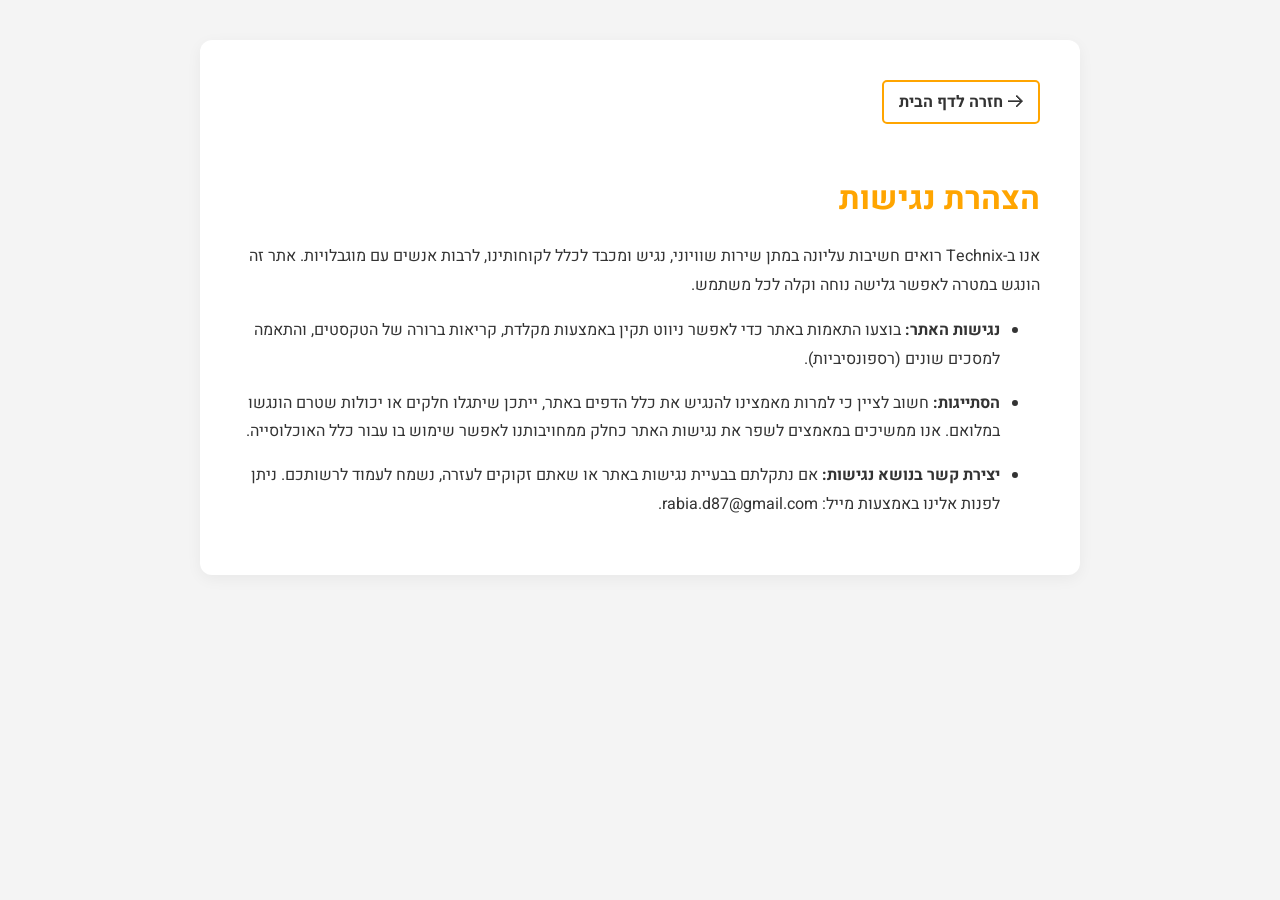
<file: accessibility.html>
<!DOCTYPE html>
<html lang="he" dir="rtl">
<head>
    <link rel="icon" href="logo.png" type="image/png">
    <meta charset="UTF-8">
    <meta name="viewport" content="width=device-width, initial-scale=1.0">
    <title>הצהרת נגישות - Technix</title>
    <link href="https://fonts.googleapis.com/css2?family=Heebo:wght@300;400;700&display=swap" rel="stylesheet">
    <style>
        body { font-family: 'Heebo', sans-serif; background-color: #f4f4f4; color: #333; margin: 0; padding: 40px 20px; }
        .page-container { max-width: 800px; margin: 0 auto; background: #fff; padding: 40px; border-radius: 12px; box-shadow: 0 4px 15px rgba(0,0,0,0.05); }
        h1 { color: #FFA500; margin-bottom: 20px; }
        p, li { line-height: 1.8; margin-bottom: 15px; }
        .back-btn { display: inline-block; margin-bottom: 30px; color: #333; text-decoration: none; font-weight: bold; border: 2px solid #FFA500; padding: 8px 15px; border-radius: 5px; transition: 0.3s; }
        .back-btn:hover { background: #FFA500; color: white; }
    </style>
</head>
<body>
    <div class="page-container">
        <a href="index.html" class="back-btn">🡢 חזרה לדף הבית</a>
        
        <h1>הצהרת נגישות</h1>
        <p>אנו ב-Technix רואים חשיבות עליונה במתן שירות שוויוני, נגיש ומכבד לכלל לקוחותינו, לרבות אנשים עם מוגבלויות. אתר זה הונגש במטרה לאפשר גלישה נוחה וקלה לכל משתמש.</p>
        
        <ul>
            <li><strong>נגישות האתר:</strong> בוצעו התאמות באתר כדי לאפשר ניווט תקין באמצעות מקלדת, קריאות ברורה של הטקסטים, והתאמה למסכים שונים (רספונסיביות).</li>
            <li><strong>הסתייגות:</strong> חשוב לציין כי למרות מאמצינו להנגיש את כלל הדפים באתר, ייתכן שיתגלו חלקים או יכולות שטרם הונגשו במלואם. אנו ממשיכים במאמצים לשפר את נגישות האתר כחלק ממחויבותנו לאפשר שימוש בו עבור כלל האוכלוסייה.</li>
            <li><strong>יצירת קשר בנושא נגישות:</strong> אם נתקלתם בבעיית נגישות באתר או שאתם זקוקים לעזרה, נשמח לעמוד לרשותכם. ניתן לפנות אלינו באמצעות מייל: rabia.d87@gmail.com.</li>
        </ul>
    </div>
</body>
</html>
</file>
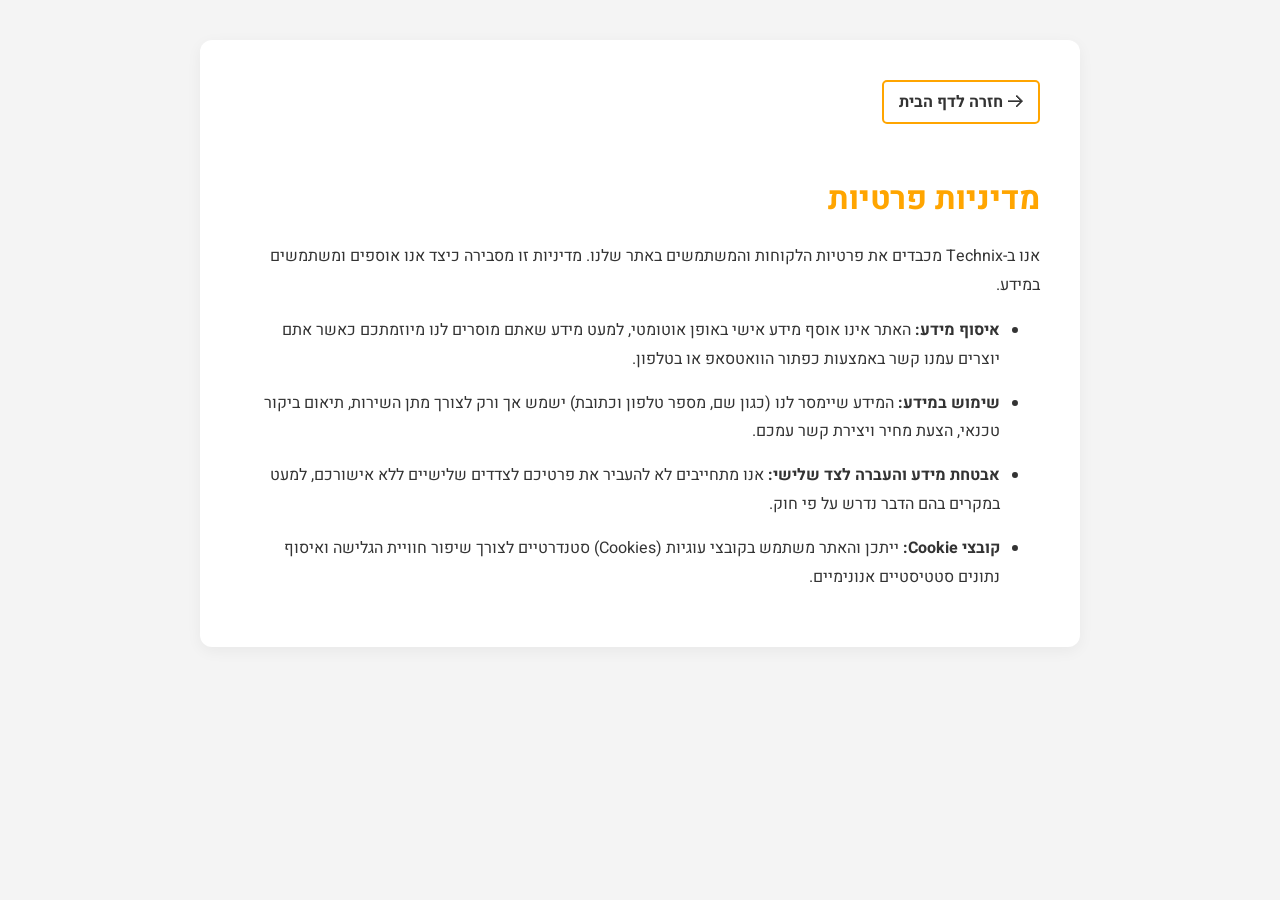
<file: privacy.html>
<!DOCTYPE html>
<html lang="he" dir="rtl">
<head>
    <link rel="icon" href="logo.png" type="image/png">
    <meta charset="UTF-8">
    <meta name="viewport" content="width=device-width, initial-scale=1.0">
    <title>מדיניות פרטיות - Technix</title>
    <link href="https://fonts.googleapis.com/css2?family=Heebo:wght@300;400;700&display=swap" rel="stylesheet">
    <style>
        body { font-family: 'Heebo', sans-serif; background-color: #f4f4f4; color: #333; margin: 0; padding: 40px 20px; }
        .page-container { max-width: 800px; margin: 0 auto; background: #fff; padding: 40px; border-radius: 12px; box-shadow: 0 4px 15px rgba(0,0,0,0.05); }
        h1 { color: #FFA500; margin-bottom: 20px; }
        p, li { line-height: 1.8; margin-bottom: 15px; }
        .back-btn { display: inline-block; margin-bottom: 30px; color: #333; text-decoration: none; font-weight: bold; border: 2px solid #FFA500; padding: 8px 15px; border-radius: 5px; transition: 0.3s; }
        .back-btn:hover { background: #FFA500; color: white; }
    </style>
</head>
<body>
    <div class="page-container">
        <a href="index.html" class="back-btn">🡢 חזרה לדף הבית</a>
        
        <h1>מדיניות פרטיות</h1>
        <p>אנו ב-Technix מכבדים את פרטיות הלקוחות והמשתמשים באתר שלנו. מדיניות זו מסבירה כיצד אנו אוספים ומשתמשים במידע.</p>
        
        <ul>
            <li><strong>איסוף מידע:</strong> האתר אינו אוסף מידע אישי באופן אוטומטי, למעט מידע שאתם מוסרים לנו מיוזמתכם כאשר אתם יוצרים עמנו קשר באמצעות כפתור הוואטסאפ או בטלפון.</li>
            <li><strong>שימוש במידע:</strong> המידע שיימסר לנו (כגון שם, מספר טלפון וכתובת) ישמש אך ורק לצורך מתן השירות, תיאום ביקור טכנאי, הצעת מחיר ויצירת קשר עמכם.</li>
            <li><strong>אבטחת מידע והעברה לצד שלישי:</strong> אנו מתחייבים לא להעביר את פרטיכם לצדדים שלישיים ללא אישורכם, למעט במקרים בהם הדבר נדרש על פי חוק.</li>
            <li><strong>קובצי Cookie:</strong> ייתכן והאתר משתמש בקובצי עוגיות (Cookies) סטנדרטיים לצורך שיפור חוויית הגלישה ואיסוף נתונים סטטיסטיים אנונימיים.</li>
        </ul>
    </div>
</body>
</html>
</file>
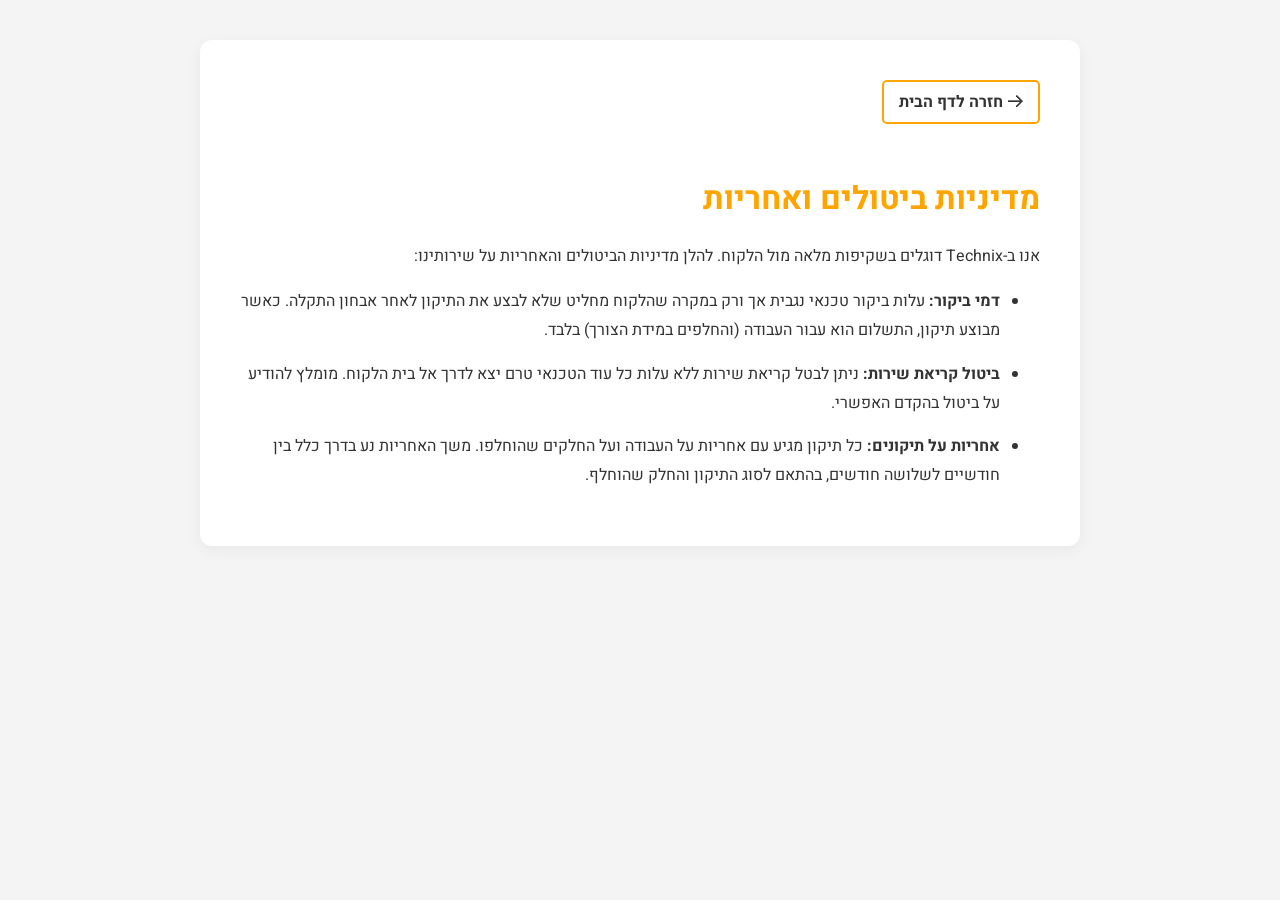
<file: returns.html>
<!DOCTYPE html>
<html lang="he" dir="rtl">
<head>
    <link rel="icon" href="logo.png" type="image/png">
    <meta charset="UTF-8">
    <meta name="viewport" content="width=device-width, initial-scale=1.0">
    <title>מדיניות ביטולים ואחריות - Technix</title>
    <link href="https://fonts.googleapis.com/css2?family=Heebo:wght@300;400;700&display=swap" rel="stylesheet">
    <style>
        body { font-family: 'Heebo', sans-serif; background-color: #f4f4f4; color: #333; margin: 0; padding: 40px 20px; }
        .page-container { max-width: 800px; margin: 0 auto; background: #fff; padding: 40px; border-radius: 12px; box-shadow: 0 4px 15px rgba(0,0,0,0.05); }
        h1 { color: #FFA500; margin-bottom: 20px; }
        p, li { line-height: 1.8; margin-bottom: 15px; }
        .back-btn { display: inline-block; margin-bottom: 30px; color: #333; text-decoration: none; font-weight: bold; border: 2px solid #FFA500; padding: 8px 15px; border-radius: 5px; transition: 0.3s; }
        .back-btn:hover { background: #FFA500; color: white; }
    </style>
</head>
<body>
    <div class="page-container">
        <a href="index.html" class="back-btn">🡢 חזרה לדף הבית</a>
        
        <h1>מדיניות ביטולים ואחריות</h1>
        <p>אנו ב-Technix דוגלים בשקיפות מלאה מול הלקוח. להלן מדיניות הביטולים והאחריות על שירותינו:</p>
        
        <ul>
            <li><strong>דמי ביקור:</strong> עלות ביקור טכנאי נגבית אך ורק במקרה שהלקוח מחליט שלא לבצע את התיקון לאחר אבחון התקלה. כאשר מבוצע תיקון, התשלום הוא עבור העבודה (והחלפים במידת הצורך) בלבד.</li>
            <li><strong>ביטול קריאת שירות:</strong> ניתן לבטל קריאת שירות ללא עלות כל עוד הטכנאי טרם יצא לדרך אל בית הלקוח. מומלץ להודיע על ביטול בהקדם האפשרי.</li>
            <li><strong>אחריות על תיקונים:</strong> כל תיקון מגיע עם אחריות על העבודה ועל החלקים שהוחלפו. משך האחריות נע בדרך כלל בין חודשיים לשלושה חודשים, בהתאם לסוג התיקון והחלק שהוחלף.</li>
        </ul>
    </div>
</body>
</html>
</file>
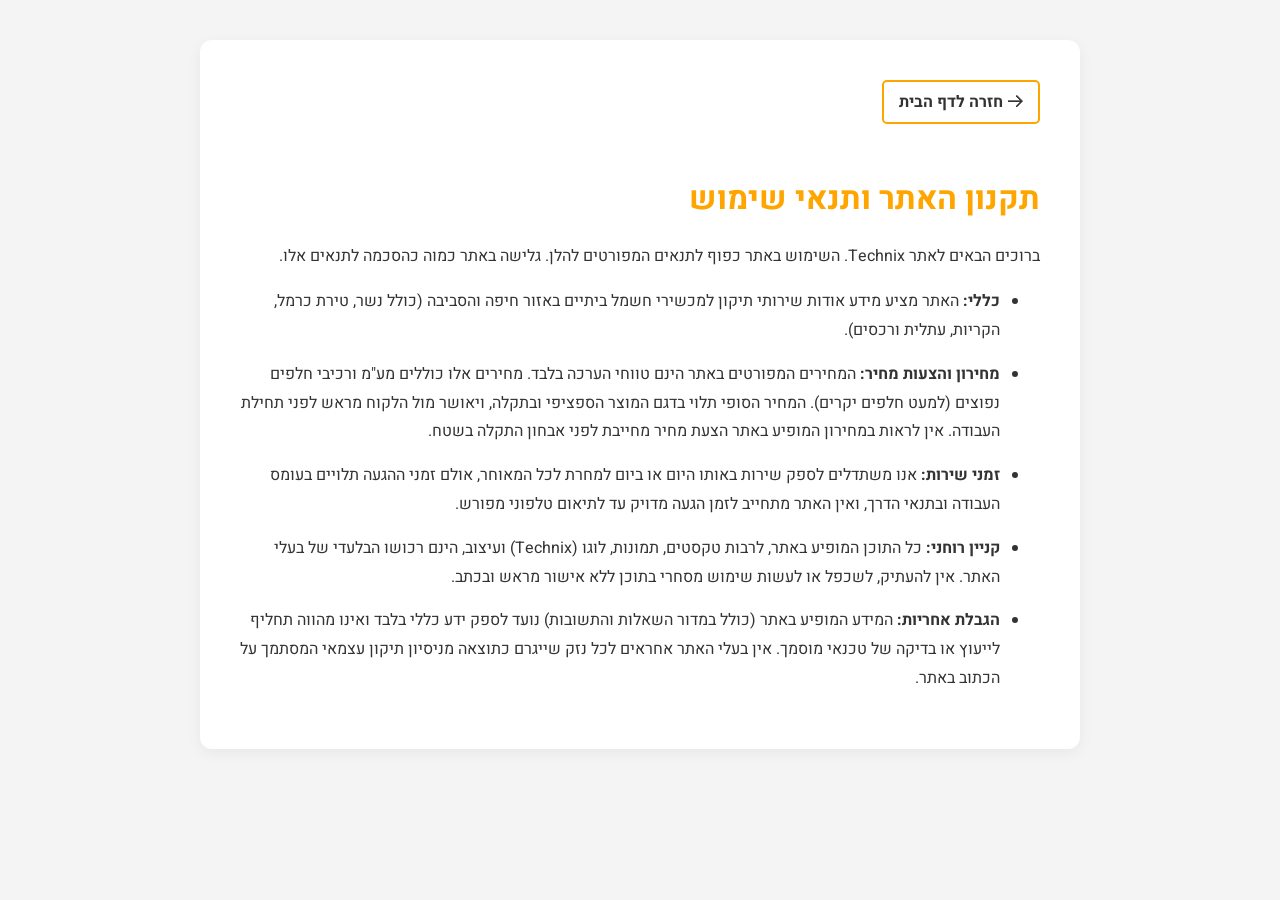
<file: terms.html>
<!DOCTYPE html>
<html lang="he" dir="rtl">
<head>
    <link rel="icon" href="logo.png" type="image/png">
    <meta charset="UTF-8">
    <meta name="viewport" content="width=device-width, initial-scale=1.0">
    <title>תקנון האתר - Technix</title>
    <link href="https://fonts.googleapis.com/css2?family=Heebo:wght@300;400;700&display=swap" rel="stylesheet">
    <style>
        body { font-family: 'Heebo', sans-serif; background-color: #f4f4f4; color: #333; margin: 0; padding: 40px 20px; }
        .page-container { max-width: 800px; margin: 0 auto; background: #fff; padding: 40px; border-radius: 12px; box-shadow: 0 4px 15px rgba(0,0,0,0.05); }
        h1 { color: #FFA500; margin-bottom: 20px; }
        p, li { line-height: 1.8; margin-bottom: 15px; }
        .back-btn { display: inline-block; margin-bottom: 30px; color: #333; text-decoration: none; font-weight: bold; border: 2px solid #FFA500; padding: 8px 15px; border-radius: 5px; transition: 0.3s; }
        .back-btn:hover { background: #FFA500; color: white; }
    </style>
</head>
<body>
    <div class="page-container">
        <a href="index.html" class="back-btn">🡢 חזרה לדף הבית</a>
        
        <h1>תקנון האתר ותנאי שימוש</h1>
        <p>ברוכים הבאים לאתר Technix. השימוש באתר כפוף לתנאים המפורטים להלן. גלישה באתר כמוה כהסכמה לתנאים אלו.</p>
        
        <ul>
            <li><strong>כללי:</strong> האתר מציע מידע אודות שירותי תיקון למכשירי חשמל ביתיים באזור חיפה והסביבה (כולל נשר, טירת כרמל, הקריות, עתלית ורכסים).</li>
            <li><strong>מחירון והצעות מחיר:</strong> המחירים המפורטים באתר הינם טווחי הערכה בלבד. מחירים אלו כוללים מע"מ ורכיבי חלפים נפוצים (למעט חלפים יקרים). המחיר הסופי תלוי בדגם המוצר הספציפי ובתקלה, ויאושר מול הלקוח מראש לפני תחילת העבודה. אין לראות במחירון המופיע באתר הצעת מחיר מחייבת לפני אבחון התקלה בשטח.</li>
            <li><strong>זמני שירות:</strong> אנו משתדלים לספק שירות באותו היום או ביום למחרת לכל המאוחר, אולם זמני ההגעה תלויים בעומס העבודה ובתנאי הדרך, ואין האתר מתחייב לזמן הגעה מדויק עד לתיאום טלפוני מפורש.</li>
            <li><strong>קניין רוחני:</strong> כל התוכן המופיע באתר, לרבות טקסטים, תמונות, לוגו (Technix) ועיצוב, הינם רכושו הבלעדי של בעלי האתר. אין להעתיק, לשכפל או לעשות שימוש מסחרי בתוכן ללא אישור מראש ובכתב.</li>
            <li><strong>הגבלת אחריות:</strong> המידע המופיע באתר (כולל במדור השאלות והתשובות) נועד לספק ידע כללי בלבד ואינו מהווה תחליף לייעוץ או בדיקה של טכנאי מוסמך. אין בעלי האתר אחראים לכל נזק שייגרם כתוצאה מניסיון תיקון עצמאי המסתמך על הכתוב באתר.</li>
        </ul>
    </div>
</body>
</html>
</file>
